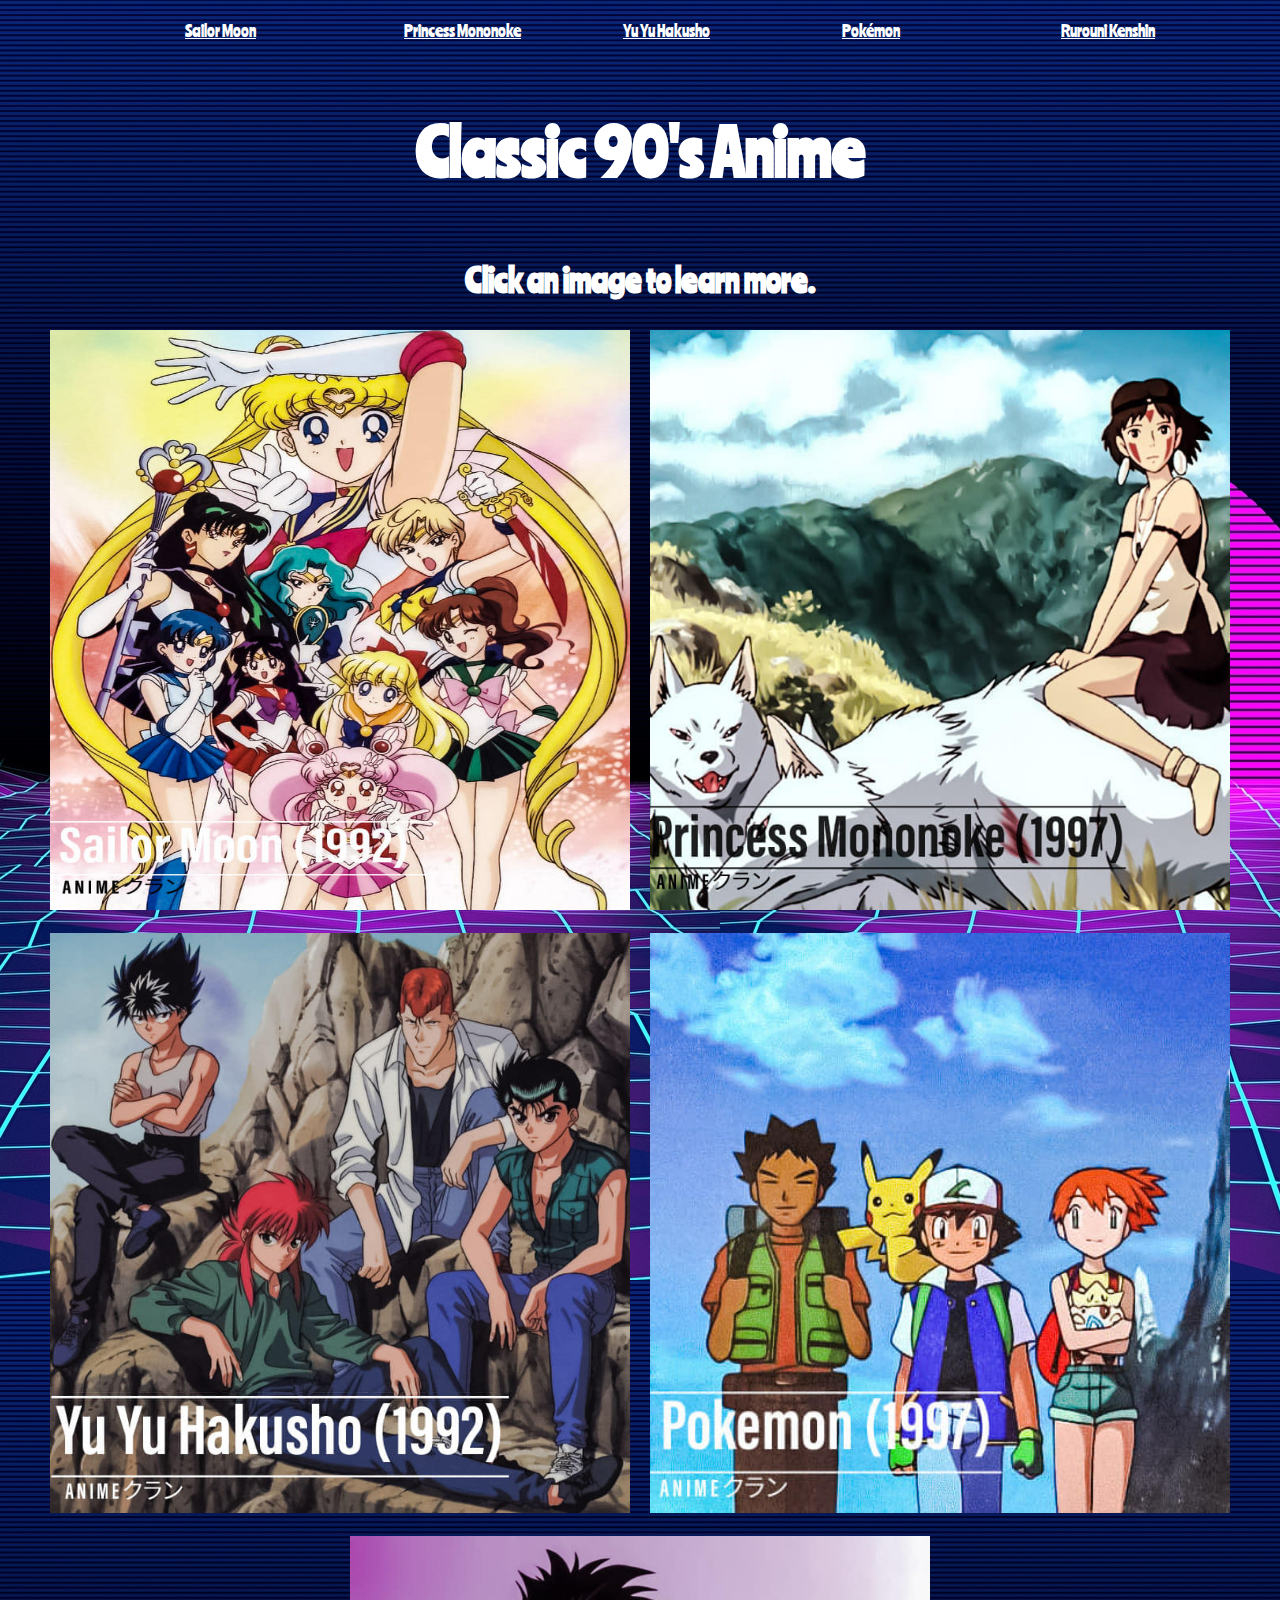
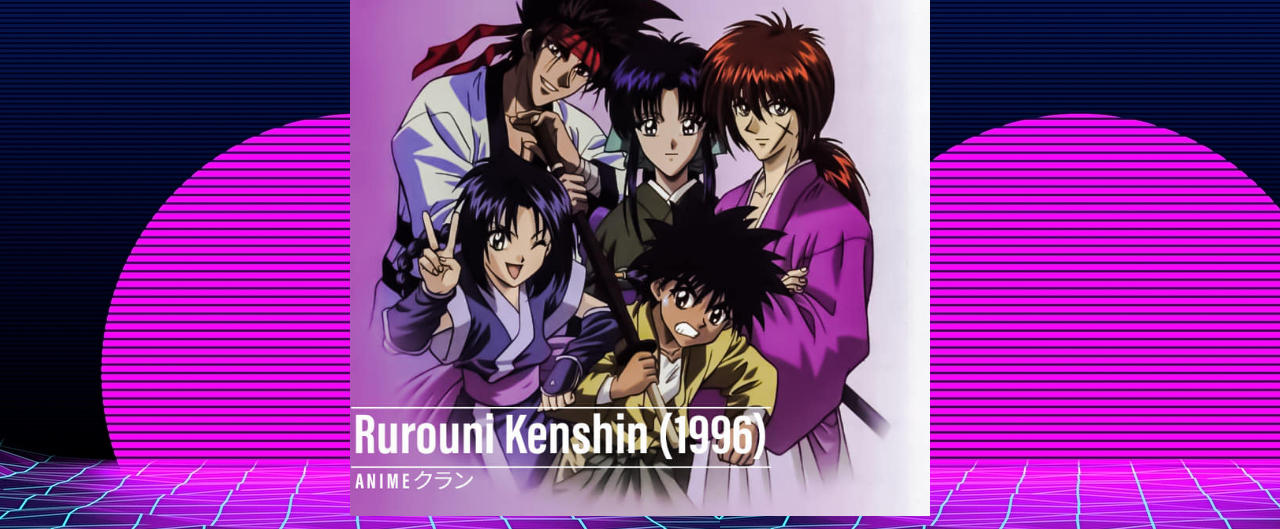
<file: 90sWebsite/index.html>
<!DOCTYPE html>
<html lang="en">
    <head>
        <meta charset='UTF-8'/>
        <title>90's Website</title>
        <link rel='stylesheet' href='Styles/styles.css'/>
        <link href="https://fonts.googleapis.com/css2?family=Ranchers&display=swap" rel="stylesheet">
    </head>
    <body>
        <header>
            <nav>
                <ul>
                    <li><a href="SailorMoon.html">Sailor Moon</a></li>
                    <li><a href="Princess.html">Princess Mononoke</a></li>
                    <li><a href="YuYu.html">Yu Yu Hakusho</a></li>
                    <li><a href="Pokemon.html">Pokémon</a></li>
                    <li><a href="Rurouni.html">Rurouni Kenshin</a></li>
                </ul>
            </nav>
            <h1>Classic 90's Anime</h1>
        </header>
        <main>
            <article>
                <h2>Click an image to learn more.</h2>
                <div class="image-container">
                    <a href="SailorMoon.html"><img src="Images/sailormoon.jpg" alt="Sailor Moon (1992)"></a>
                    <a href="Princess.html"><img src="Images/princess.jpg" alt="Princess Mononoke (1997)"></a>
                    <a href="YuYu.html"><img src="Images/yuyu.jpg" alt="Yu Yu Hakusho (1992)"></a>
                    <a href="Pokemon.html"><img src="Images/pokemon.jpg" alt="Pokemon (1997)"></a>
                    <a href="Rurouni.html"><img src="Images/rurouni.jpg" alt="Rurouni Kenshin (1996)"></a>
                </div>
            </article>
        </main>
    </body>
</html>
</file>
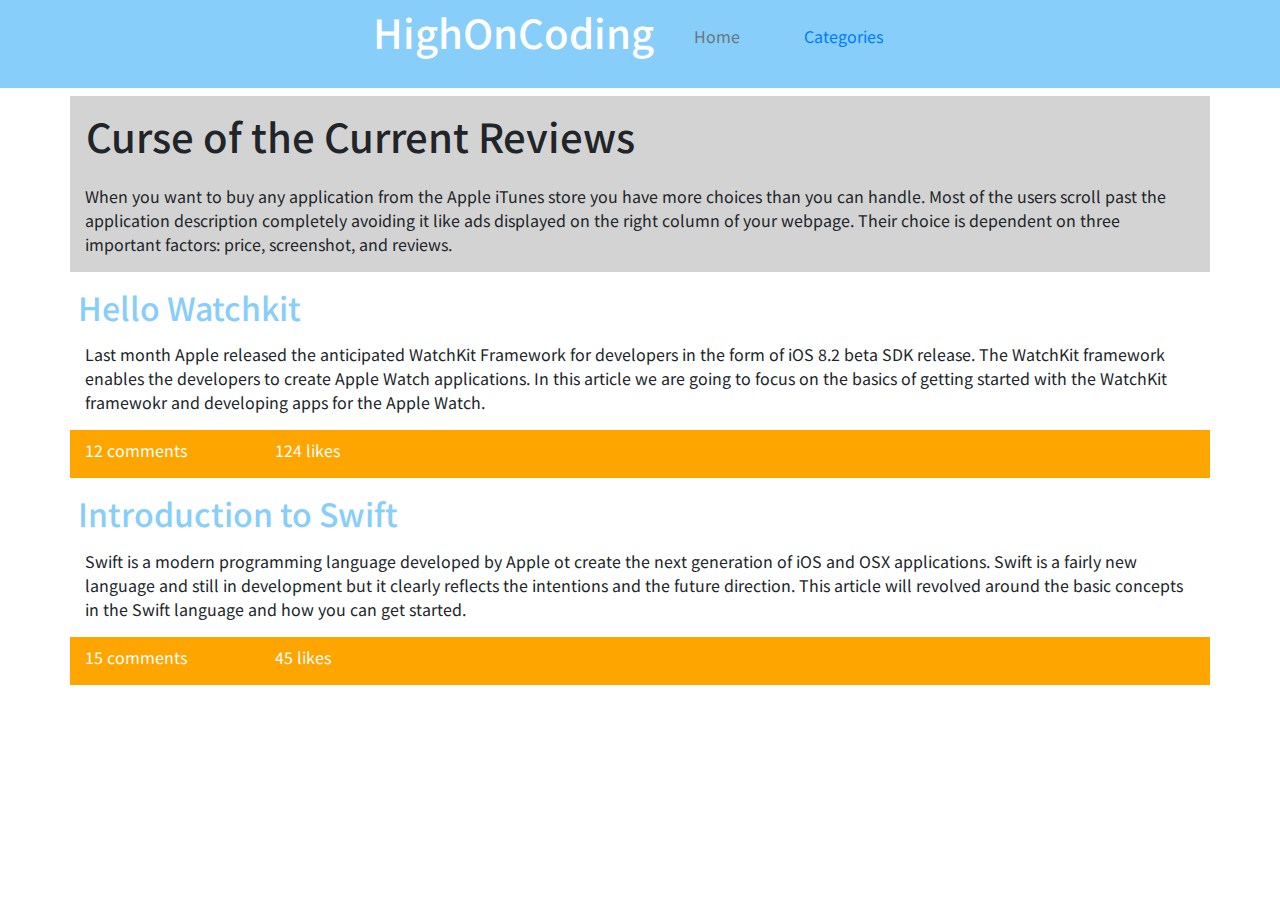
<file: Day4/index.html>
<!DOCTYPE html>
<html lang='en'>
  <head>
    <meta charset='UTF-8'/>
    <link rel="stylesheet" href="https://stackpath.bootstrapcdn.com/bootstrap/4.5.2/css/bootstrap.min.css" integrity="sha384-JcKb8q3iqJ61gNV9KGb8thSsNjpSL0n8PARn9HuZOnIxN0hoP+VmmDGMN5t9UJ0Z" crossorigin="anonymous">
    <link rel="stylesheet" href="styles.css">
    <link href="https://fonts.googleapis.com/css2?family=Noto+Sans+KR&display=swap" rel="stylesheet">
  </head>
  <body>
      <header class="container-fluid">
        <nav class="nav justify-content-center">
            <h1 class="d-lg-flex p-2">HighOnCoding</h1>
            <p class="nav-item p-3"><a class="nav-link disabled" href="index.html">Home</a></p>
            <p class="nav-item p-3"><a class="nav-link" href="categories.html">Categories</a></p>
        </nav>
      </header>
      <main>
        <div class="pinned container mt-2">
          <div class="row">
            <h1 class="col p-3">Curse of the Current Reviews</h1>
          </div>
          <div class="row">
            <p class="col">When you want to buy any application from the Apple iTunes store
                you have more choices than you can handle. Most of the users scroll
                past the application description completely avoiding it like ads displayed
                on the right column of your webpage. Their choice is dependent on three important
                factors: price, screenshot, and reviews.
            </p>
          </div>
        </div>
        </div>
          <div class="feed container mt-2">
            <div class="row">
              <h2 class="col p-2">Hello Watchkit</h2>
            </div>
            <div class="row">
              <p class="col">Last month Apple released the anticipated WatchKit Framework for developers in the
                  form of iOS 8.2 beta SDK release. The WatchKit framework enables the developers to
                  create Apple Watch applications. In this article we are going to focus on the basics of
                  getting started with the WatchKit framewokr and developing apps for the Apple Watch.
              </p>
            </div>
            <div class="feed-footer row">
                <p class="col-2 mt-2">12 comments</p>
                <p class="col-2 mt-2">124 likes</p>
                <div class="col-8"></div>
            </div>
        </div>
          <div class="feed container mt-2">
            <div class="row">
              <h2 class="col p-2">Introduction to Swift</h2>
            </div>
            <div class="row">
              <p class="col">Swift is a modern programming language developed by Apple ot create the next generation of iOS
                  and OSX applications. Swift is a fairly new language and still in development but it clearly 
                  reflects the intentions and the future direction. This article will revolved around the basic concepts
                  in the Swift language and how you can get started.
              </p>
            </div>
            <div class="feed-footer row">
                  <p class="col-2 mt-2">15 comments</p>
                  <p class="col-2 mt-2">45 likes</p>
                  <div class="col-8"></div>
            </div>
        </div>
      </main>
  </body>
</html>
</file>
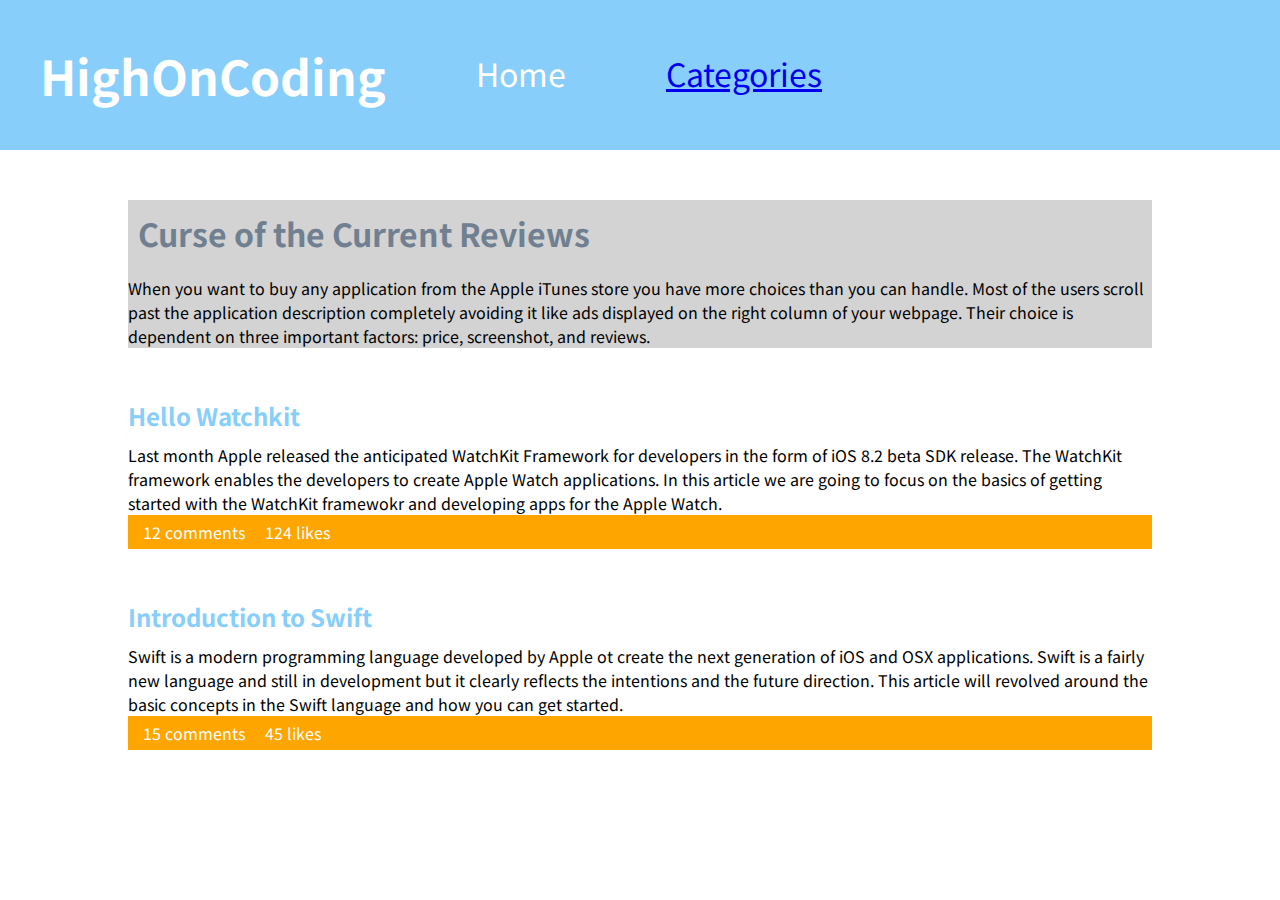
<file: Day2/HighonCoding/index.html>
<!DOCTYPE html>
<html lang='en'>
  <head>
    <meta charset='UTF-8'/>
    <link rel='stylesheet' href='styles.css'>
    <link href="https://fonts.googleapis.com/css2?family=Noto+Sans+KR&display=swap" rel="stylesheet">
  </head>
  <body>
      <header>
        <nav>
            <h1>HighOnCoding</h1>
            <p>Home</p>
            <p><a href="categories.html">Categories</a></p>
        </nav>
      </header>
      <main>
          <article class="pinned">
              <h2>Curse of the Current Reviews</h2>
              <p>When you want to buy any application from the Apple iTunes store
                  you have more choices than you can handle. Most of the users scroll
                  past the application description completely avoiding it like ads displayed
                  on the right column of your webpage. Their choice is dependent on three important
                  factors: price, screenshot, and reviews.
              </p>
          </article>
          <article class="feed">
              <h2>Hello Watchkit</h2>
              <p>Last month Apple released the anticipated WatchKit Framework for developers in the
                  form of iOS 8.2 beta SDK release. The WatchKit framework enables the developers to
                  create Apple Watch applications. In this article we are going to focus on the basics of
                  getting started with the WatchKit framewokr and developing apps for the Apple Watch.
              </p>
              <div>
                  <p>12 comments</p>
                  <p>124 likes</p>
              </div>
          </article>
          <article class="feed">
              <h2>Introduction to Swift</h2>
              <p>Swift is a modern programming language developed by Apple ot create the next generation of iOS
                  and OSX applications. Swift is a fairly new language and still in development but it clearly 
                  reflects the intentions and the future direction. This article will revolved around the basic concepts
                  in the Swift language and how you can get started.
              </p>
              <div>
                  <p>15 comments</p>
                  <p>45 likes</p>
              </div>
          </article>
      </main>
  </body>
</html>
</file>
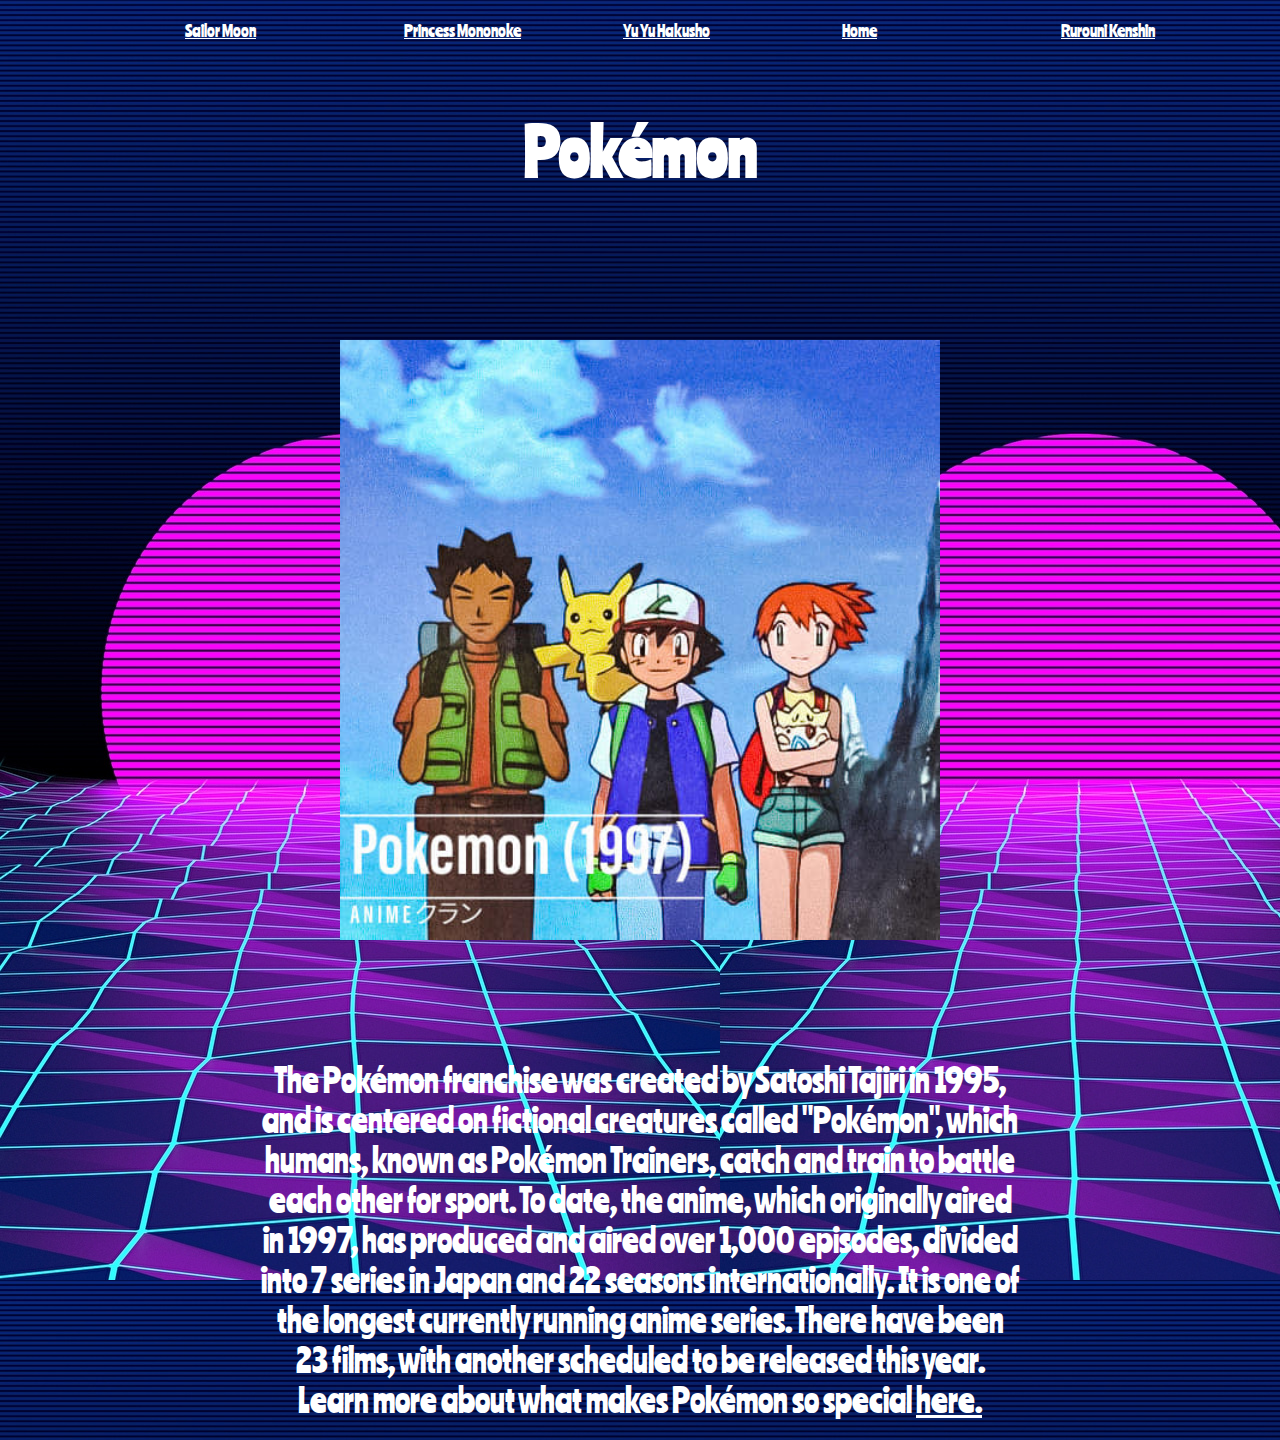
<file: 90sWebsite/Pokemon.html>
<!DOCTYPE html>
<html lang="en">
    <head>
        <meta charset='UTF-8'/>
        <title>Pokémon</title>
        <link rel='stylesheet' href='Styles/styles.css'/>
        <link href="https://fonts.googleapis.com/css2?family=Ranchers&display=swap" rel="stylesheet">
    </head>
    <body>
        <header>
            <nav>
                <ul>
                    <li><a href="SailorMoon.html">Sailor Moon</a></li>
                    <li><a href="Princess.html">Princess Mononoke</a></li>
                    <li><a href="YuYu.html">Yu Yu Hakusho</a></li>
                    <li><a href="index.html">Home</a></li>
                    <li><a href="Rurouni.html">Rurouni Kenshin</a></li>
                </ul>
            </nav>
            <h1>Pokémon</h1>
        </header>
        <main>
            <div class="big-image-container">
                <img class="big-image" src="Images/pokemon.jpg" alt="Pokemon (1997)">
            </div>
            <p>The Pokémon franchise was created by Satoshi Tajiri in 1995, and 
                is centered on fictional creatures called "Pokémon", which humans, known as 
                Pokémon Trainers, catch and train to battle each other for sport. To date, the anime, 
                which originally aired in 1997, has produced and aired over 1,000 episodes, divided into 7 series in Japan 
                and 22 seasons internationally. It is one of the longest currently running anime series. There have been 23
                films, with another scheduled to be released this year. Learn more about what makes Pokémon so special
                <a href="https://www.independent.co.uk/life-style/gadgets-and-tech/gaming/pokemon-why-still-popular-championships-a8924756.html">
                here.</a></p>
        </main>
    </body>
</html>
</file>
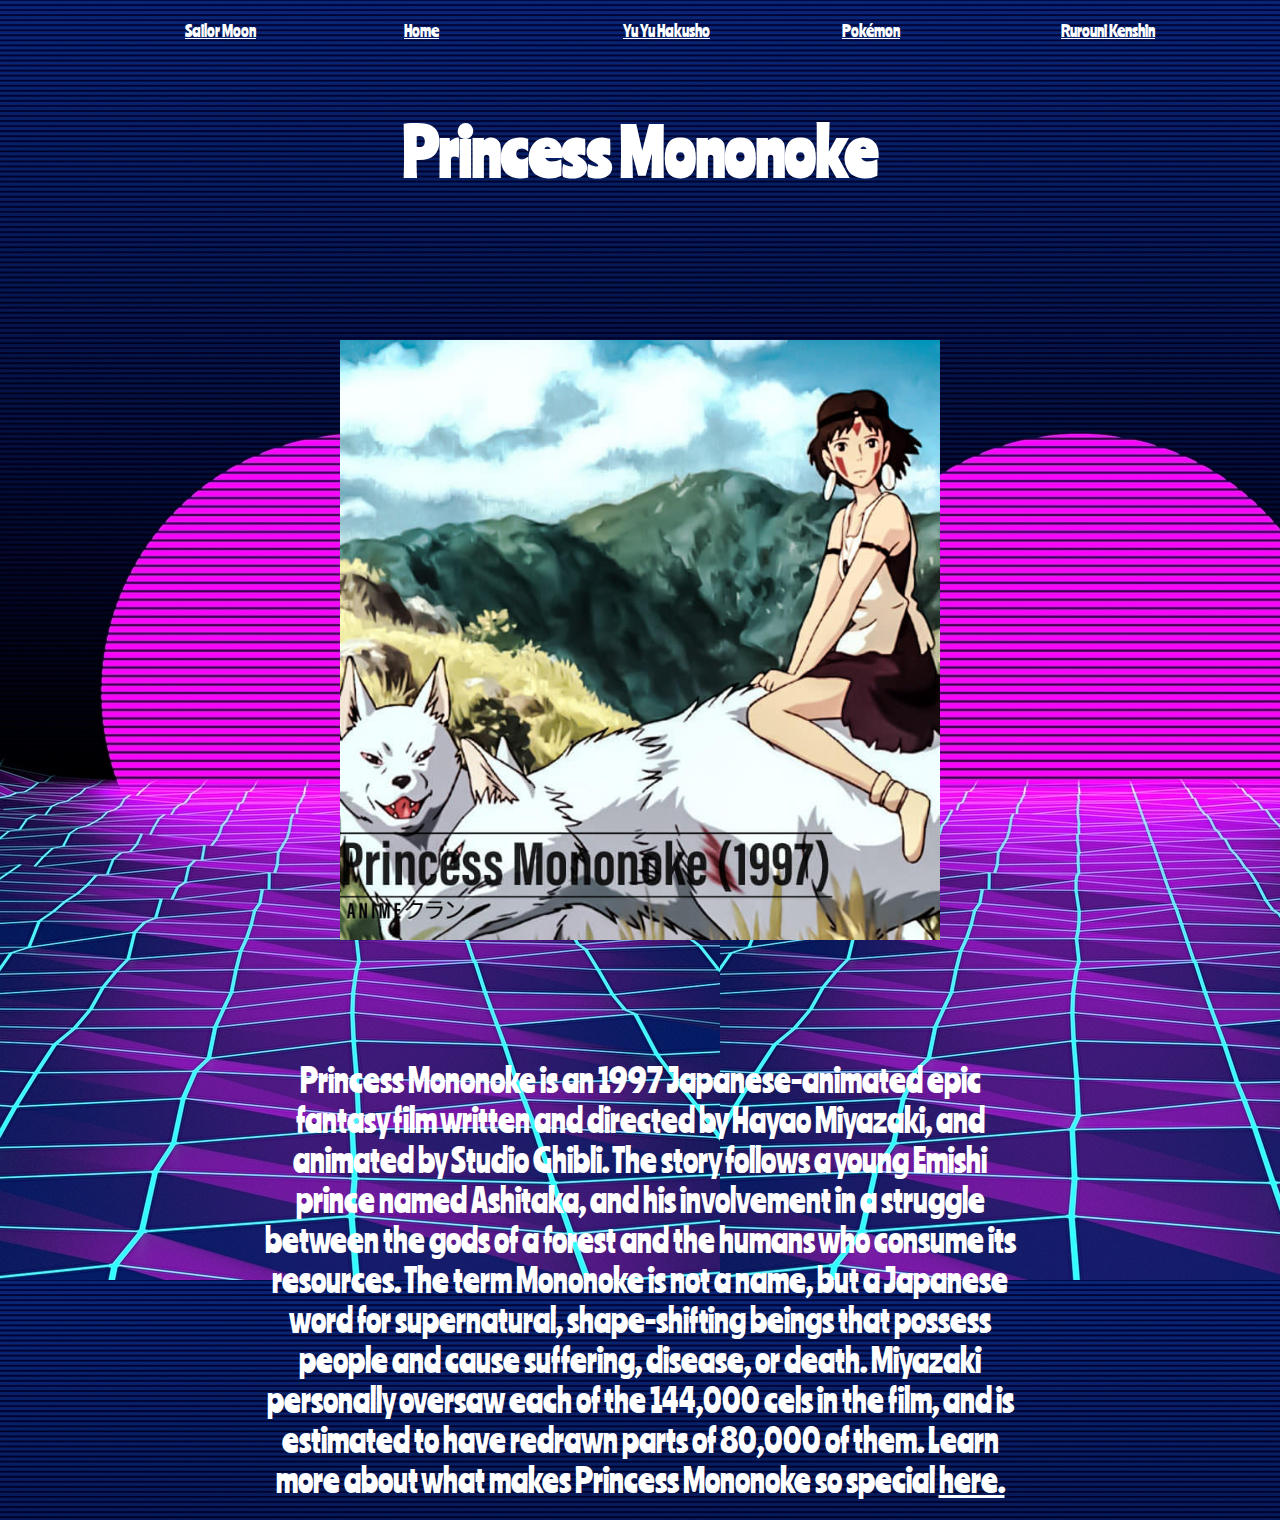
<file: 90sWebsite/Princess.html>
<!DOCTYPE html>
<html lang="en">
    <head>
        <meta charset='UTF-8'/>
        <title>Princess Mononoke</title>
        <link rel='stylesheet' href='Styles/styles.css'/>
        <link href="https://fonts.googleapis.com/css2?family=Ranchers&display=swap" rel="stylesheet">
    </head>
    <body>
        <header>
            <nav>
                <ul>
                    <li><a href="SailorMoon.html">Sailor Moon</a></li>
                    <li><a href="index.html">Home</a></li>
                    <li><a href="YuYu.html">Yu Yu Hakusho</a></li>
                    <li><a href="Pokemon.html">Pokémon</a></li>
                    <li><a href="Rurouni.html">Rurouni Kenshin</a></li>
                </ul>
            </nav>
            <h1>Princess Mononoke</h1>
        </header>
        <main>
            <div class="big-image-container">
                <img class="big-image" src="Images/princess.jpg" alt="Princess Mononoke (1997)">
            </div>
            <p>Princess Mononoke is an 1997 Japanese-animated epic fantasy film written and directed by Hayao Miyazaki, 
                and animated by Studio Ghibli. The story follows a young Emishi prince named Ashitaka, and his involvement 
                in a struggle between the gods of a forest and the humans who consume its resources. The term Mononoke is not 
                a name, but a Japanese word for supernatural, shape-shifting beings that possess people and cause suffering, 
                disease, or death. Miyazaki personally oversaw each of the 144,000 cels in the film, and is estimated to have 
                redrawn parts of 80,000 of them. Learn more about what makes Princess Mononoke so special 
                <a href="https://www.dazeddigital.com/life-culture/article/36735/1/why-princess-mononoke-is-even-more-relevant-20-years-later">here.</a></p>
        </main>
    </body>
</html>
</file>
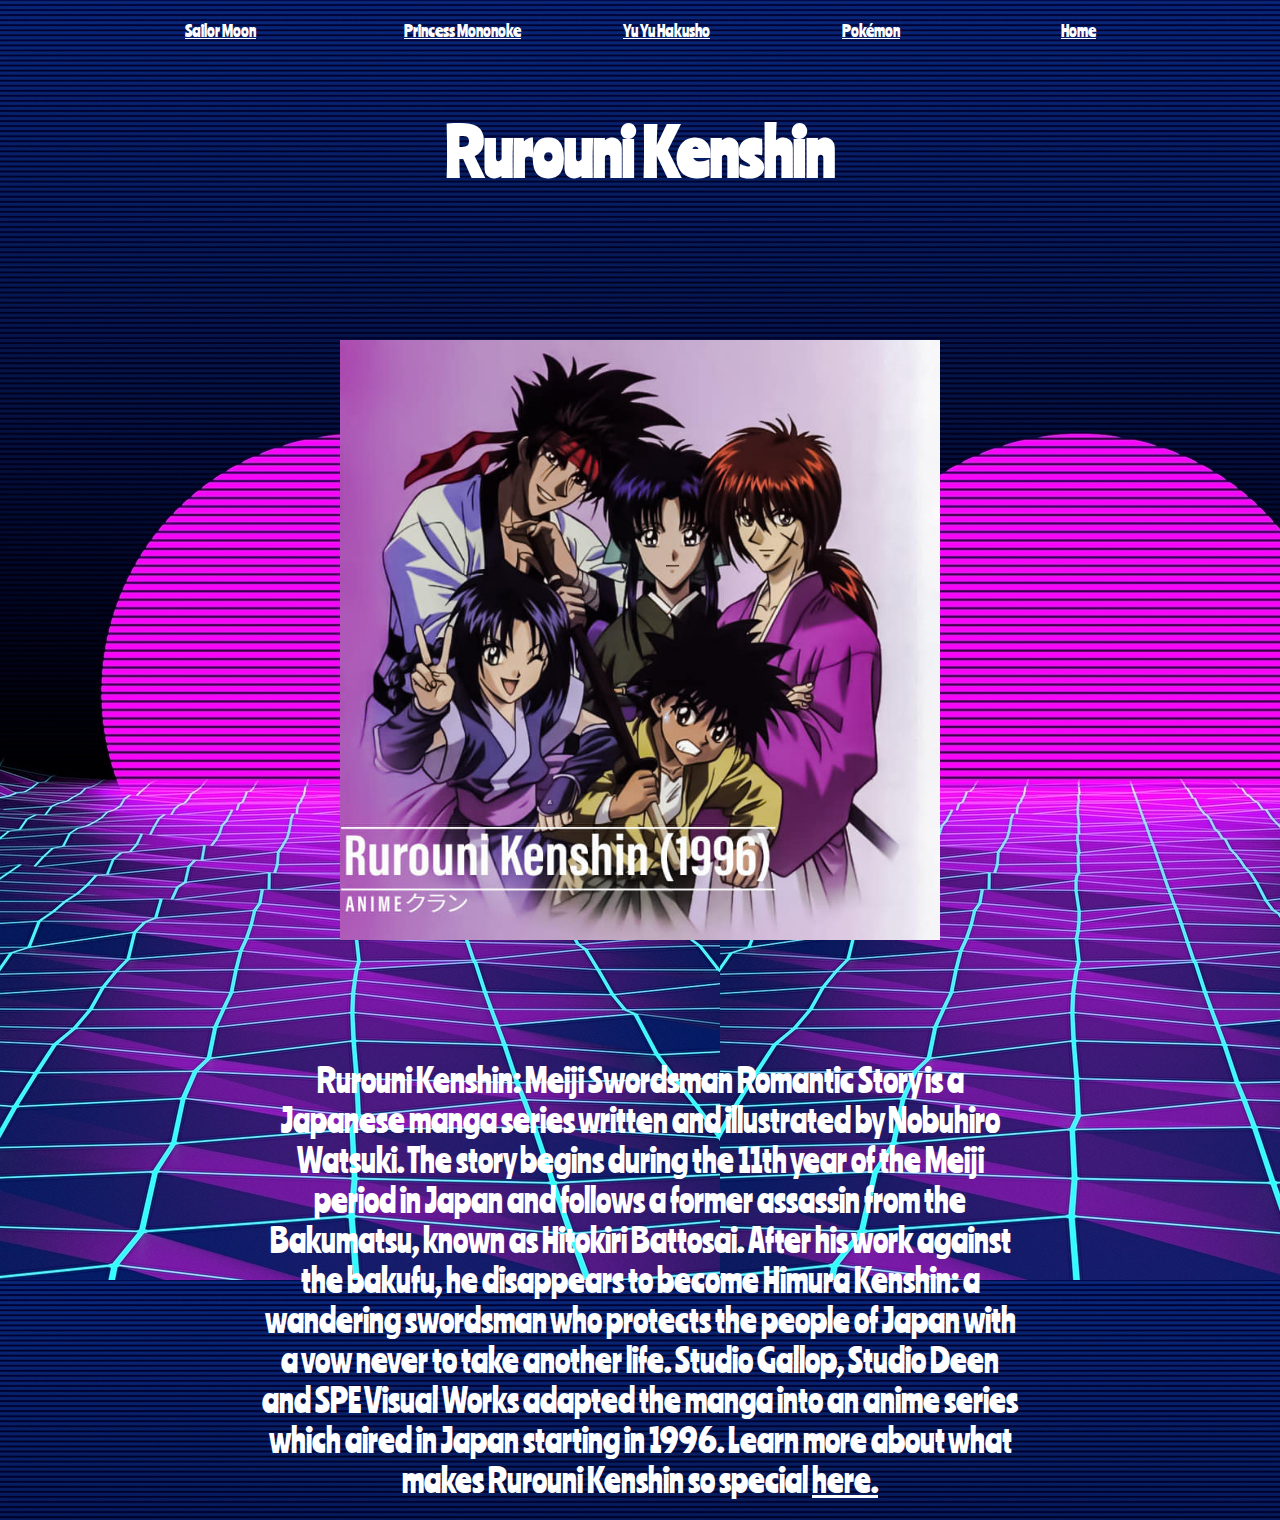
<file: 90sWebsite/Rurouni.html>
<!DOCTYPE html>
<html lang="en">
    <head>
        <meta charset='UTF-8'/>
        <title>Rurouni Kenshin</title>
        <link rel='stylesheet' href='Styles/styles.css'/>
        <link href="https://fonts.googleapis.com/css2?family=Ranchers&display=swap" rel="stylesheet">
    </head>
    <body>
        <header>
            <nav>
                <ul>
                    <li><a href="SailorMoon.html">Sailor Moon</a></li>
                    <li><a href="Princess.html">Princess Mononoke</a></li>
                    <li><a href="YuYu.html">Yu Yu Hakusho</a></li>
                    <li><a href="Pokemon.html">Pokémon</a></li>
                    <li><a href="index.html">Home</a></li>
                </ul>
            </nav>
            <h1>Rurouni Kenshin</h1>
        </header>
        <main>
            <div class="big-image-container">
                <img class="big-image" src="Images/rurouni.jpg" alt="Rurouni Kenshin (1996)">
            </div>
            <p>Rurouni Kenshin: Meiji Swordsman Romantic Story is a Japanese manga series written and illustrated by Nobuhiro Watsuki. 
                The story begins during the 11th year of the Meiji period in Japan and follows a former assassin from the Bakumatsu, 
                known as Hitokiri Battosai. After his work against the bakufu, he disappears to become Himura Kenshin: a wandering swordsman 
                who protects the people of Japan with a vow never to take another life.  Studio Gallop, Studio Deen and SPE Visual Works adapted 
                the manga into an anime series which aired in Japan starting in 1996. Learn more about what makes Rurouni Kenshin
                so special <a href="https://tay.kinja.com/an-apreciation-of-rurouni-kenshin-1703842935">here.</a></p>
        </main>
    </body>
</html>
</file>
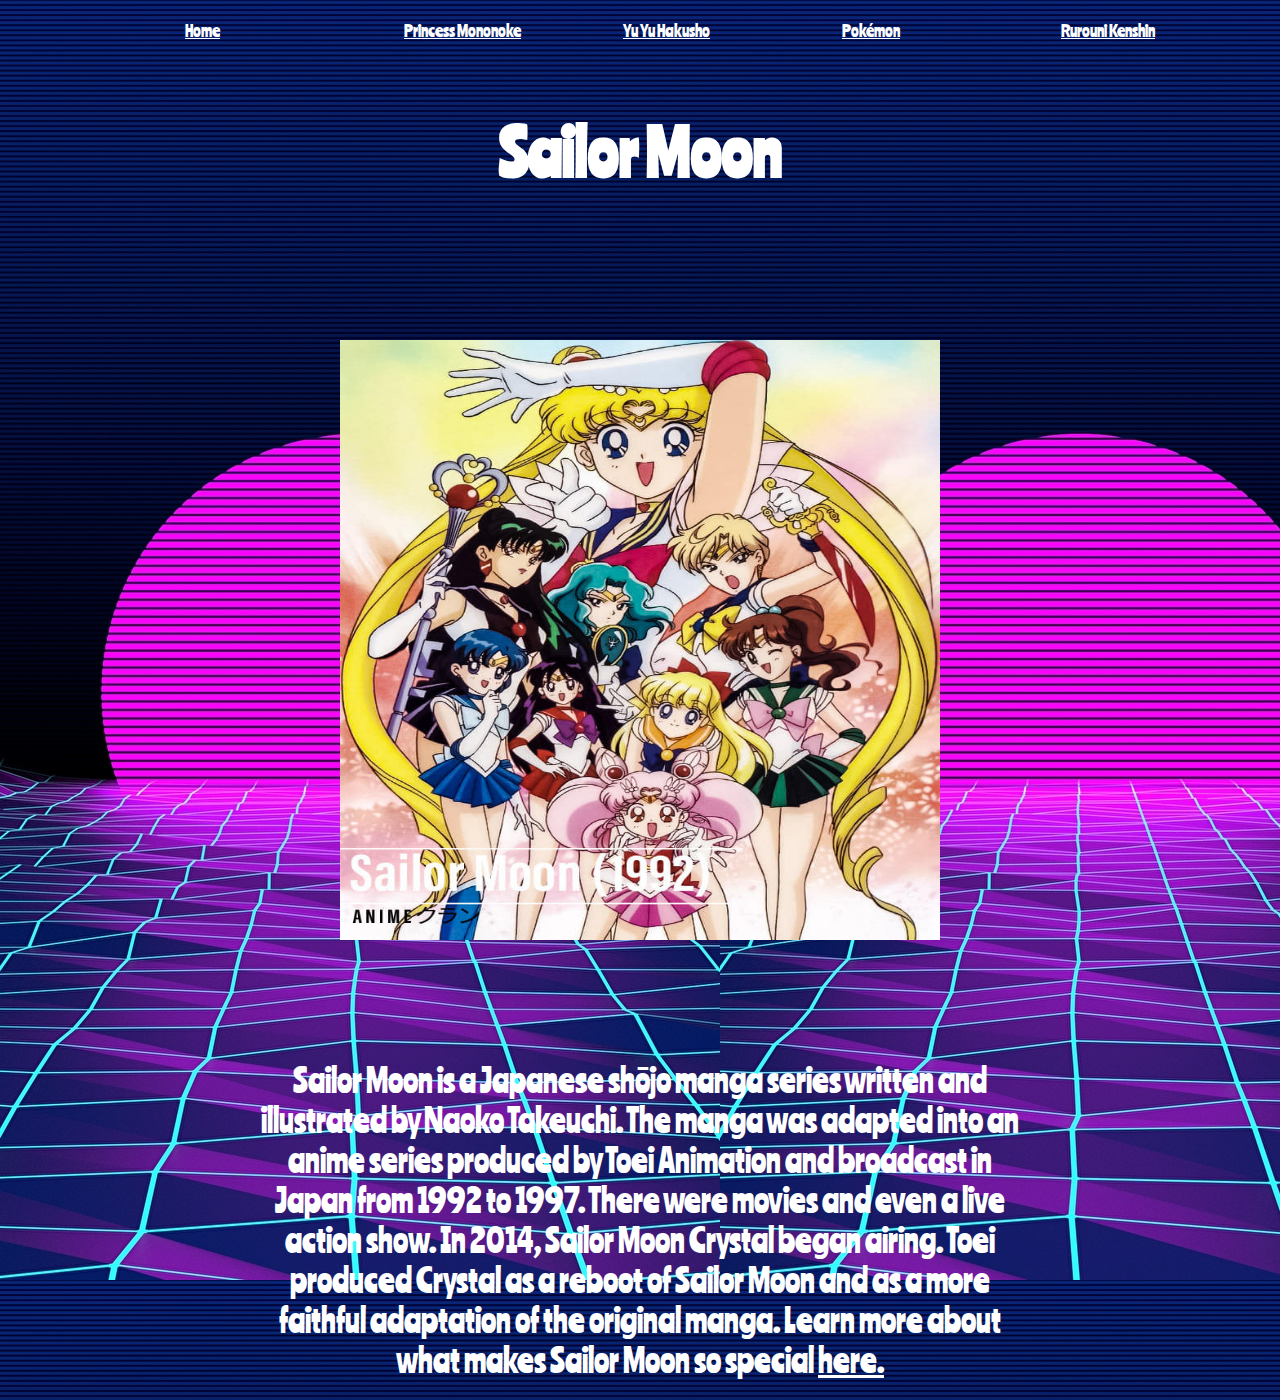
<file: 90sWebsite/SailorMoon.html>
<!DOCTYPE html>
<html lang="en">
    <head>
        <meta charset='UTF-8'/>
        <title>Sailor Moon</title>
        <link rel='stylesheet' href='Styles/styles.css'/>
        <link href="https://fonts.googleapis.com/css2?family=Ranchers&display=swap" rel="stylesheet">
    </head>
    <body>
        <header>
            <nav>
                <ul>
                    <li><a href="index.html">Home</a></li>
                    <li><a href="Princess.html">Princess Mononoke</a></li>
                    <li><a href="YuYu.html">Yu Yu Hakusho</a></li>
                    <li><a href="Pokemon.html">Pokémon</a></li>
                    <li><a href="Rurouni.html">Rurouni Kenshin</a></li>
                </ul>
            </nav>
            <h1>Sailor Moon</h1>
        </header>
        <main>
            <div class="big-image-container">
                <img class="big-image" src="Images/sailormoon.jpg" alt="Sailor Moon (1992)">
            </div>
            <p>Sailor Moon is a Japanese shōjo manga series written and illustrated by Naoko Takeuchi. The 
                manga was adapted into an anime series produced by Toei Animation and broadcast in Japan from 1992 to 1997.
                There were movies and even a live action show. In 2014, Sailor Moon Crystal began airing. Toei 
                produced Crystal as a reboot of Sailor Moon and as a more faithful adaptation of the original manga. Learn
                more about what makes Sailor Moon so special <a href="https://yattatachi.com/tbt-sailor-moon">here.</a></p>
        </main>
    </body>
</html>
</file>
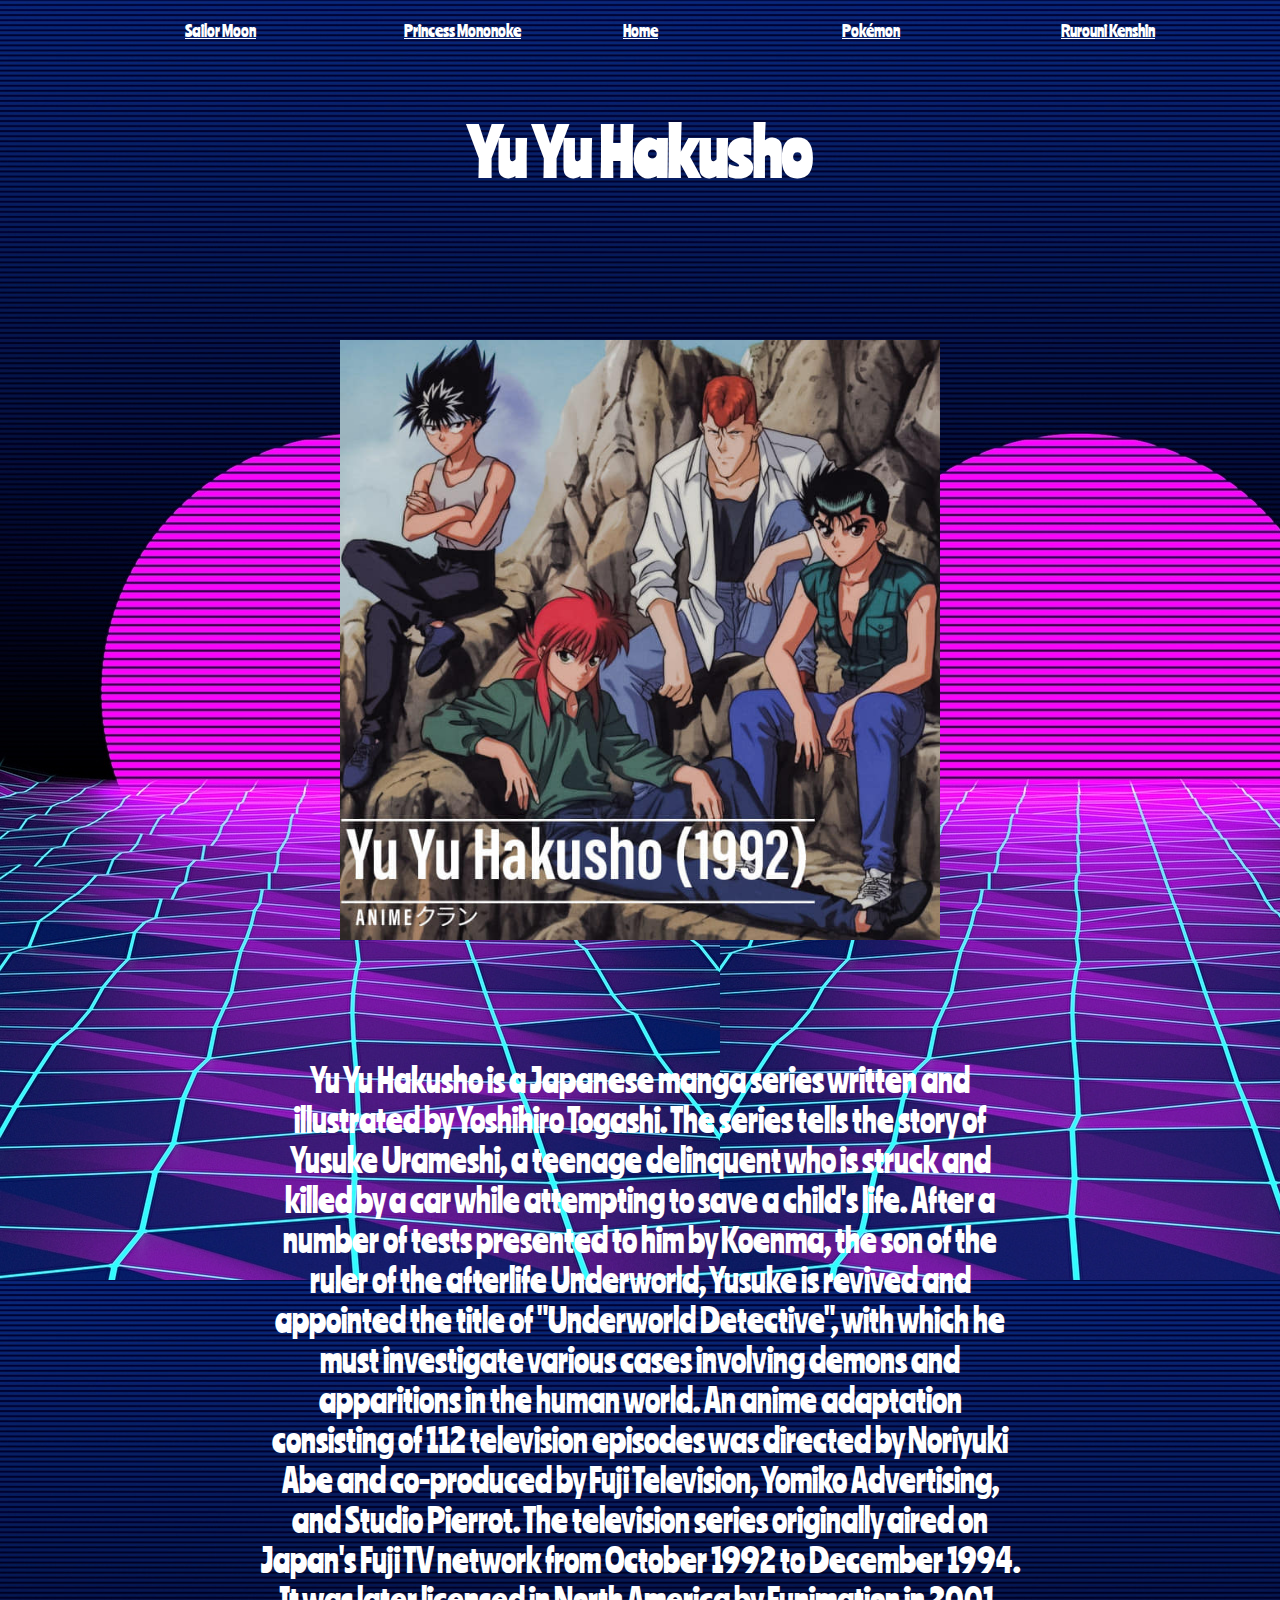
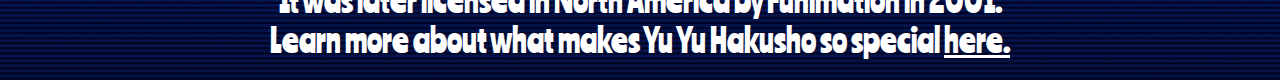
<file: 90sWebsite/YuYu.html>
<!DOCTYPE html>
<html lang="en">
    <head>
        <meta charset='UTF-8'/>
        <title>Yu Yu Hakusho</title>
        <link rel='stylesheet' href='Styles/styles.css'/>
        <link href="https://fonts.googleapis.com/css2?family=Ranchers&display=swap" rel="stylesheet">
    </head>
    <body>
        <header>
            <nav>
                <ul>
                    <li><a href="SailorMoon.html">Sailor Moon</a></li>
                    <li><a href="Princess.html">Princess Mononoke</a></li>
                    <li><a href="index.html">Home</a></li>
                    <li><a href="Pokemon.html">Pokémon</a></li>
                    <li><a href="Rurouni.html">Rurouni Kenshin</a></li>
                </ul>
            </nav>
            <h1>Yu Yu Hakusho</h1>
        </header>
        <main>
            <div class="big-image-container">
                <img class="big-image" src="Images/yuyu.jpg" alt="Yu Yu Hakusho (1992)">
            </div>
            <p>Yu Yu Hakusho is a Japanese manga series written and illustrated by Yoshihiro Togashi. The series 
                tells the story of Yusuke Urameshi, a teenage delinquent who is struck and killed by a car while attempting 
                to save a child's life. After a number of tests presented to him by Koenma, the son of the ruler of the afterlife 
                Underworld, Yusuke is revived and appointed the title of "Underworld Detective", with which he must investigate various 
                cases involving demons and apparitions in the human world. An anime adaptation consisting of 112 television episodes was 
                directed by Noriyuki Abe and co-produced by Fuji Television, Yomiko Advertising, and Studio Pierrot. The television series 
                originally aired on Japan's Fuji TV network from October 1992 to December 1994. It was later licensed in North America by 
                Funimation in 2001. Learn more about what makes Yu Yu Hakusho so special <a href="https://comicbook.com/anime/news/yu-yu-hakusho-best-action-anime-all-time/#1">
                here.</a></p>
        </main>
    </body>
</html>
</file>
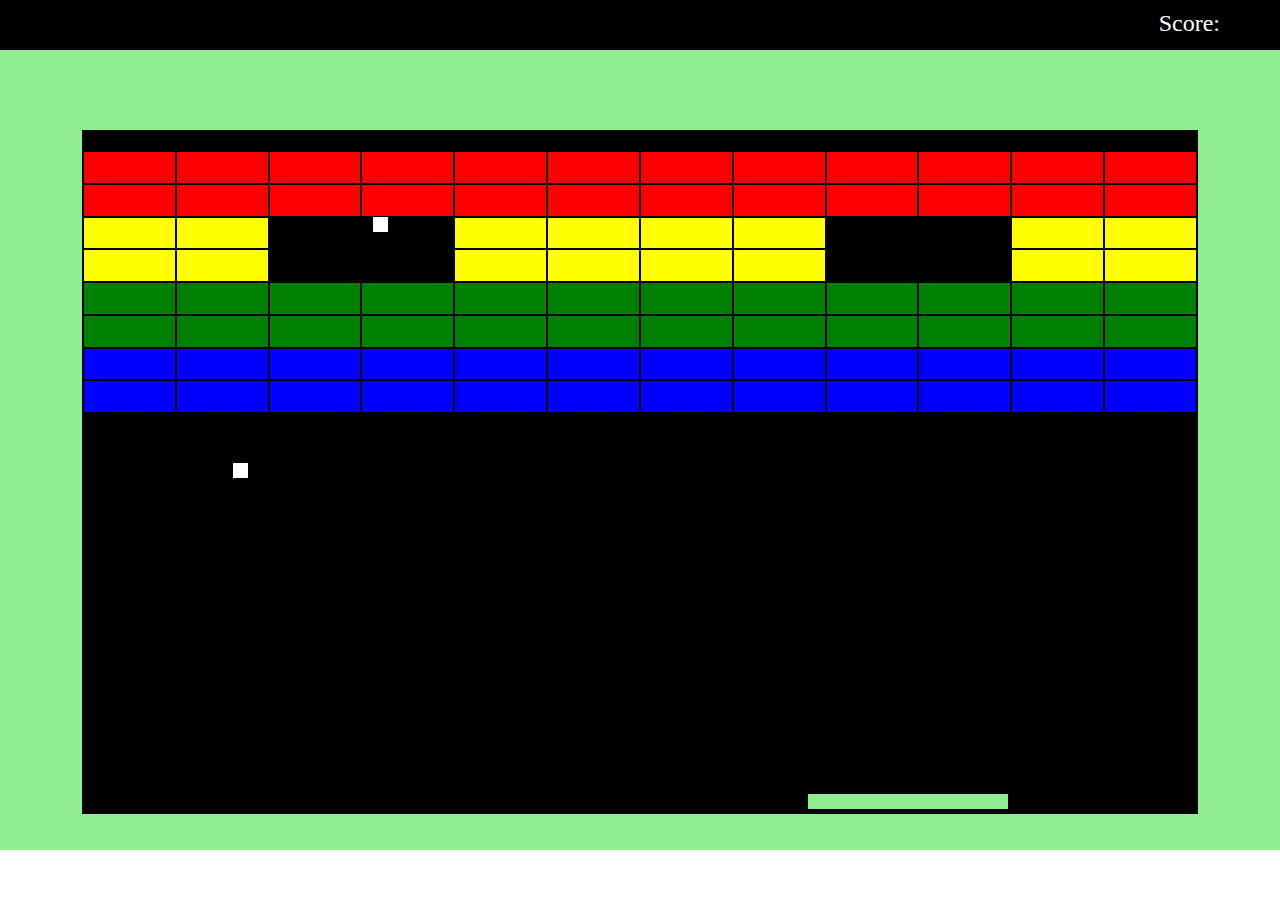
<file: Day2/bricks.html>
<!DOCTYPE html>
<html>
    <head>
        <link rel='stylesheet' href="bricks.css">
    </head>
    <body>
        <header class="score">
            <p>Score:</p>
        </header>
        <main class="background">
            <div class="paddle"></div>
            <div class="top-left-square"></div>
            <div class="top-right-square"></div>
            <div class="mid-screen-square"></div>
            <table class="brick-container">
                <tr class="row1">
                    <td></td>
                    <td></td>
                    <td></td>
                    <td></td>
                    <td></td>
                    <td></td>
                    <td></td>
                    <td></td>
                    <td></td>
                    <td></td>
                    <td></td>
                    <td></td>
                </tr>
                <tr class="row2">
                    <td></td>
                    <td></td>
                    <td></td>
                    <td></td>
                    <td></td>
                    <td></td>
                    <td></td>
                    <td></td>
                    <td></td>
                    <td></td>
                    <td></td>
                    <td></td>
                </tr>
                <tr class="row3">
                    <td></td>
                    <td></td>
                    <td class="black1" colspan='2' rowspan='2'></td>
                    <td></td>
                    <td></td>
                    <td></td>
                    <td></td>
                    <td class="black2" colspan='2' rowspan='2'></td>
                    <td></td>
                    <td></td>
                </tr>
                <tr class="row4">
                    <td></td>
                    <td></td>
                    <td></td>
                    <td></td>
                    <td></td>
                    <td></td>
                    <td></td>
                    <td></td>
                </tr>
                <tr class="row5">
                    <td></td>
                    <td></td>
                    <td></td>
                    <td></td>
                    <td></td>
                    <td></td>
                    <td></td>
                    <td></td>
                    <td></td>
                    <td></td>
                    <td></td>
                    <td></td>
                </tr>
                <tr class="row6">
                    <td></td>
                    <td></td>
                    <td></td>
                    <td></td>
                    <td></td>
                    <td></td>
                    <td></td>
                    <td></td>
                    <td></td>
                    <td></td>
                    <td></td>
                    <td></td>
                </tr>
                <tr class="row7">
                    <td></td>
                    <td></td>
                    <td></td>
                    <td></td>
                    <td></td>
                    <td></td>
                    <td></td>
                    <td></td>
                    <td></td>
                    <td></td>
                    <td></td>
                    <td></td>
                </tr>
                <tr class="row8">
                    <td></td>
                    <td></td>
                    <td></td>
                    <td></td>
                    <td></td>
                    <td></td>
                    <td></td>
                    <td></td>
                    <td></td>
                    <td></td>
                    <td></td>
                    <td></td>
                </tr>
            </table>
        </main>
    </body>
</html>
</file>
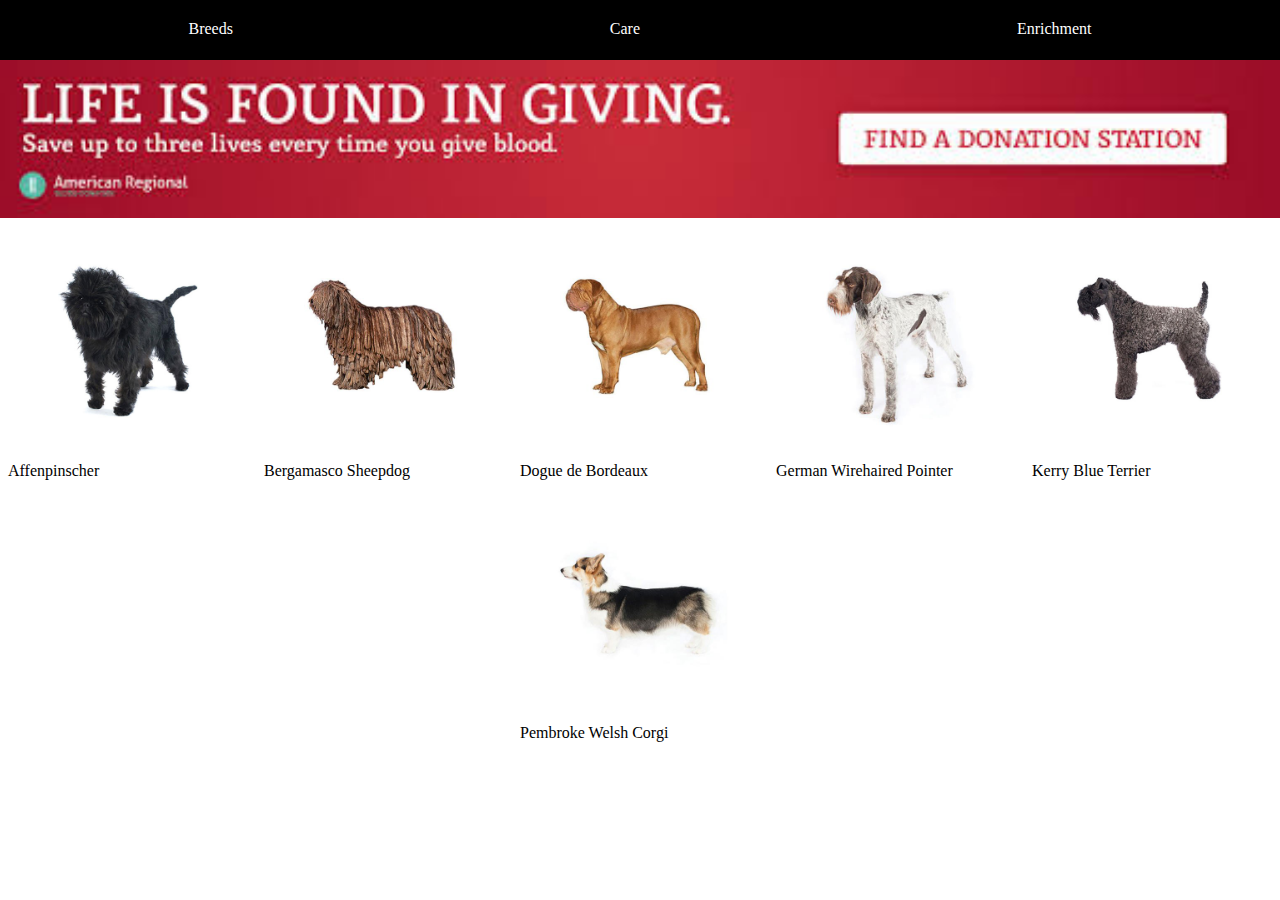
<file: Day3/engadget.html>
<!DOCTYPE html>
<html lang='en'>
  <head>
    <meta charset='UTF-8'/>
    <meta name='viewport' content='width=device-width' initial-scale='1.0' maximum-scale='1.0'/>
    <link rel='stylesheet' href='engadget.css'/>
  </head>
  <body>
      <header>
        <nav class='menu'>
            <p>Breeds</p>
            <p>Care</p>
            <p>Enrichment</p>
        </nav>
      </header>
      <aside>
          <img src="Images/banner.jpeg" alt="Save up to three lives every time you give blood.">
      </aside>
      <main class="preview-container">
          <div class="preview"><img src='Images/Affenpinscher.jpg' alt="A picture of an Affenpinscher"><p>Affenpinscher</p></div>
          <div class="preview"><img src='Images/Bergamasco_Sheepdog.jpg' alt="A picture of a BergamascoSheepdog"><p>Bergamasco Sheepdog</p></div>
          <div class="preview"><img src='Images/Dogue-de-Bordeaux.jpg' alt="A picture of a Dogue de Bordeaux"><p>Dogue de Bordeaux</p></div>
          <div class="preview"><img src='Images/German-Wirehaired-Pointer.jpg' alt="A picture of a German Wirehaired Pointer"><p>German Wirehaired Pointer</p></div>
          <div class="preview"><img src='Images/Kerry-Blue-Terrier.jpg' alt="A picture of a Kerry Blue Terrier"><p>Kerry Blue Terrier</p></div>
          <div class="preview"><img src='Images/Pembroke-Welsh-Corgi.jpg' alt="A picture of a Pembroke Welsh Corgi"><p>Pembroke Welsh Corgi</p></div>
      </main>
  </body>
</html>
</file>
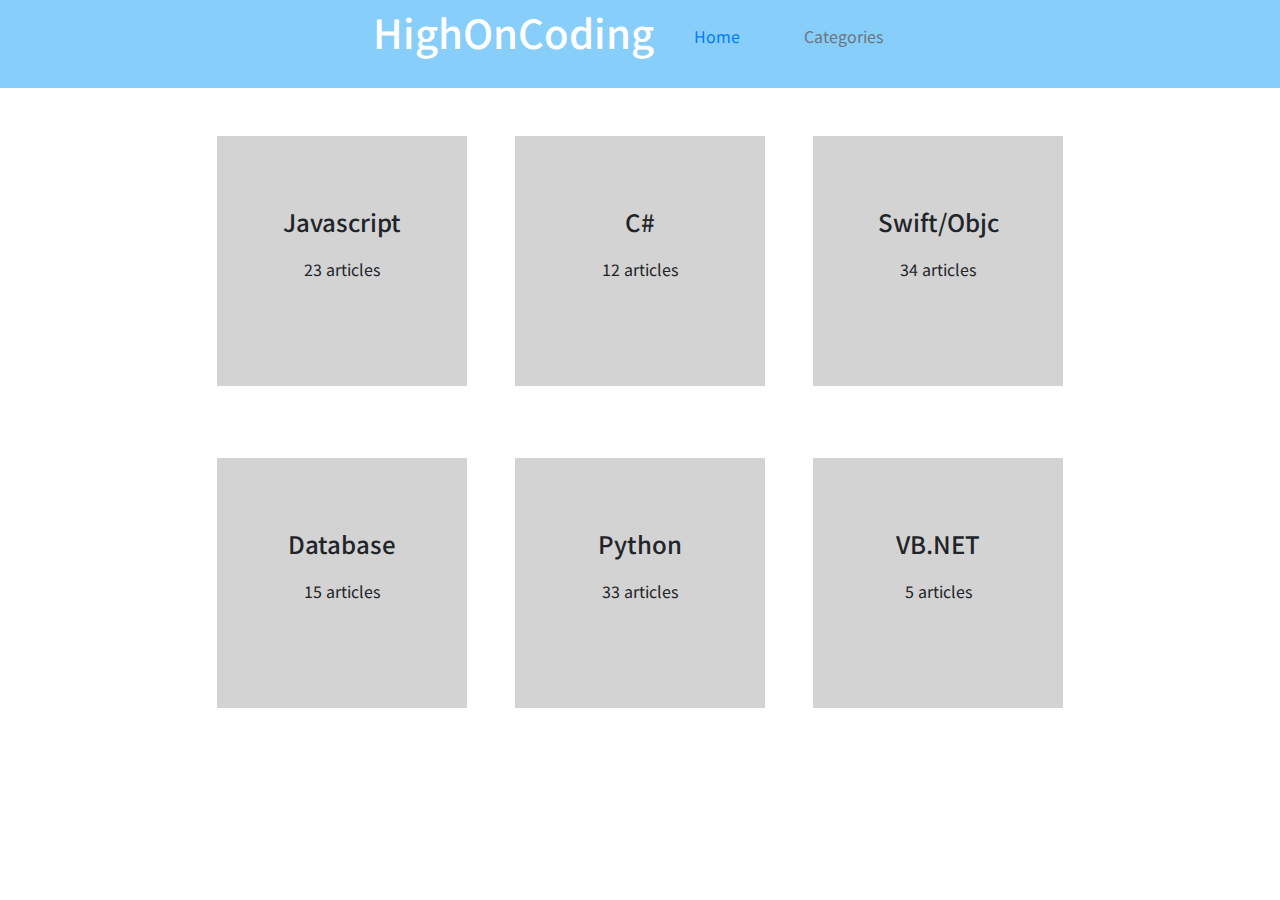
<file: Day4/categories.html>
<!DOCTYPE html>
<html lang='en'>
  <head>
    <meta charset='UTF-8'/>
    <link rel="stylesheet" href="https://stackpath.bootstrapcdn.com/bootstrap/4.5.2/css/bootstrap.min.css" integrity="sha384-JcKb8q3iqJ61gNV9KGb8thSsNjpSL0n8PARn9HuZOnIxN0hoP+VmmDGMN5t9UJ0Z" crossorigin="anonymous">
    <link rel='stylesheet' href='styles.css'>
    <link href="https://fonts.googleapis.com/css2?family=Noto+Sans+KR&display=swap" rel="stylesheet">
  </head>
  <body>
      <header class="container-fluid">
        <nav class="nav justify-content-center">
            <h1 class="d-lg-flex p-2">HighOnCoding</h1>
            <p class="nav-item p-3"><a class="nav-link" href="index.html">Home</a></p>
            <p class="nav-item p-3"><a class="nav-link disabled" href="categories.html">Categories</a></p>
        </nav>
      </header>
      <main>
        <nav class="d-flex flex-row flex-wrap justify-content-center align-content-center m-4">
            <div class="nav-box container m-4 text-center" style="width: 250px; height: 250px">
                <h4 class="mt-5 m-2 pt-4 p-2">Javascript</h4>
                <p class="pt-1">23 articles</p>
            </div>
            <div class="nav-box container m-4 text-center" style="width: 250px; height: 250px">
                <h4 class="mt-5 m-2 pt-4 p-2">C#</h4>
                <p class="pt-1">12 articles</p>
            </div>
            <div class="nav-box container m-4 text-center" style="width: 250px; height: 250px">
                <h4 class="mt-5 m-2 pt-4 p-2">Swift/Objc</h4>
                <p class="pt-1">34 articles</p>
            </div>
        </nav>
        <nav class="d-flex flex-row flex-wrap justify-content-center align-content-center m-4">
            <div class="nav-box container m-4 text-center" style="width: 250px; height: 250px">
                <h4 class="mt-5 m-2 pt-4 p-2">Database</h4>
                <p class="pt-1">15 articles</p>
            </div>
            <div class="nav-box container m-4 text-center" style="width: 250px; height: 250px">
                <h4 class="mt-5 m-2 pt-4 p-2">Python</h4>
                <p class="pt-1">33 articles</p>
            </div>
            <div class="nav-box container m-4 text-center" style="width: 250px; height: 250px">
                <h4 class="mt-5 m-2 pt-4 p-2">VB.NET</h4>
                <p class="pt-1">5 articles</p>
            </div>
        </nav>
      </main>
  </body>
</html>
</file>
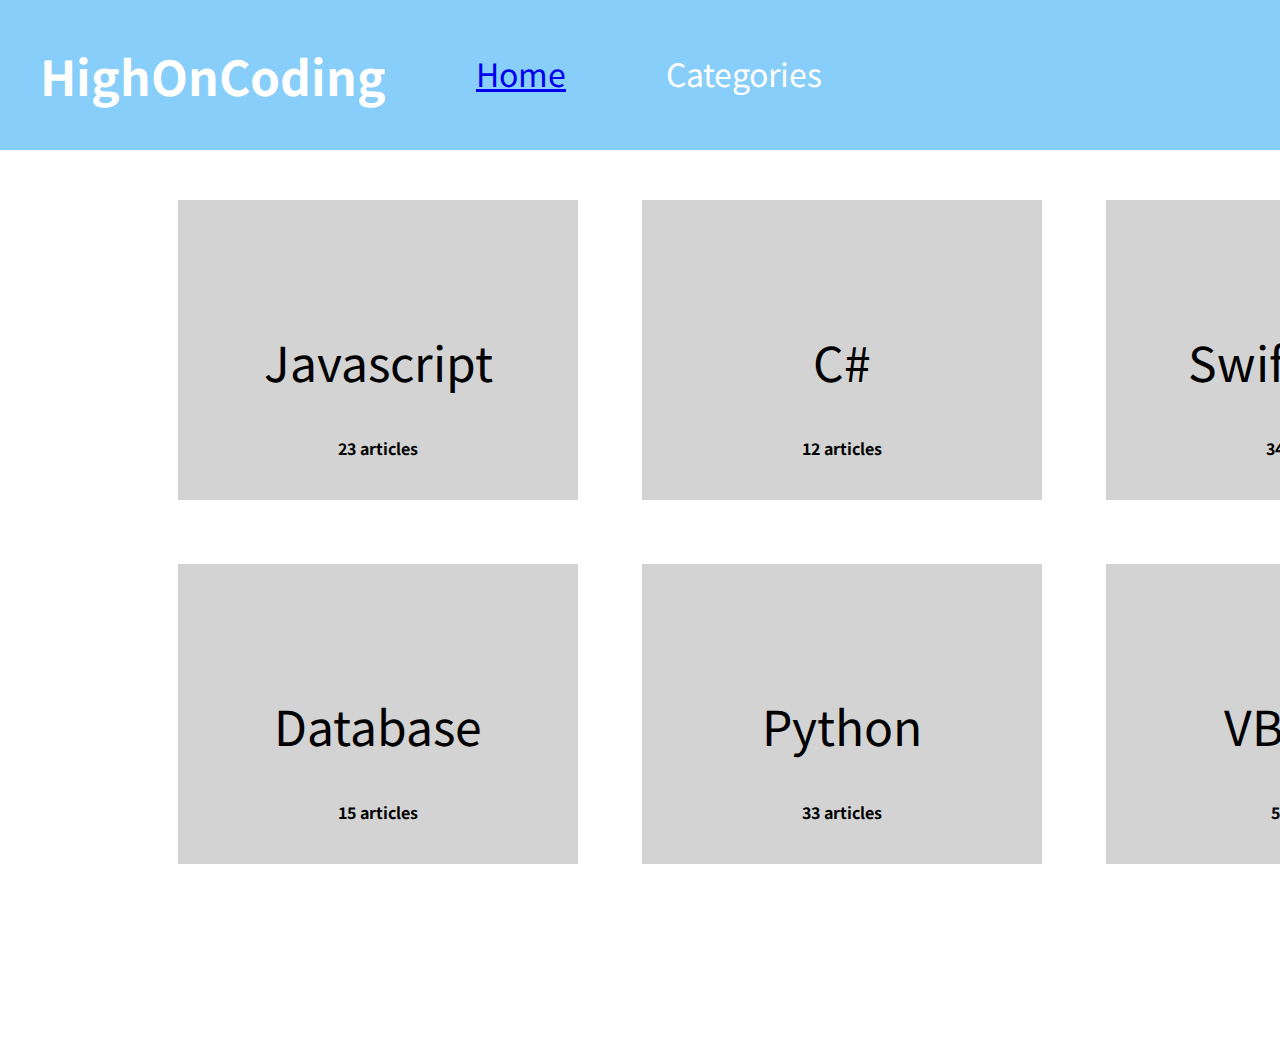
<file: Day2/HighonCoding/categories.html>
<!DOCTYPE html>
<html lang='en'>
  <head>
    <meta charset='UTF-8'/>
    <link rel='stylesheet' href='styles.css'>
    <link href="https://fonts.googleapis.com/css2?family=Noto+Sans+KR&display=swap" rel="stylesheet">
  </head>
  <body>
      <header>
        <nav>
            <h1>HighOnCoding</h1>
            <p><a href="index.html">Home</a></p>
            <p>Categories</p>
        </nav>
      </header>
      <main>
        <nav class="grid">
            <div>
                <p>Javascript</p>
                <h4>23 articles</h4>
            </div>
            <div>
                <p>C#</p>
                <h4>12 articles</h4>
            </div>
            <div>
                <p>Swift/Objc</p>
                <h4>34 articles</h4>
            </div>
            <div>
                <p>Database</p>
                <h4>15 articles</h4>
            </div>
            <div>
                <p>Python</p>
                <h4>33 articles</h4>
            </div>
            <div>
                <p>VB.NET</p>
                <h4>5 articles</h4>
            </div>
        </nav>
      </main>
  </body>
</html>
</file>
<file: 90sWebsite/Styles/styles.css>
* {
    margin: 0;
    padding: 0;
    box-sizing: border-box;
    }

html {
    font-family: 'Ranchers', cursive;
    color: white;
    background-image: url(../Images/running_in_the_90s.jpg);
}

h1 {
    text-align: center;
    padding: 50px;
    font-size: 4em;
}

ul {
    display: flex;
    flex-direction: row;
    flex-wrap: wrap;
    align-content: space-around;
    padding: 10px;
    padding-left: 175px;
}

ul li {
    display: flex;
    flex: 1;
    padding: 10px;
}

:link {
    color: white;
}

:visited {
    color: lightslategray;
}

.image-container {
    display: flex;
    align-content: center;
    justify-content: center;
    flex-wrap: wrap;
}

.image-container img {
    height: 600px;
    width: 600px;
    padding: 10px;
}

.big-image-container {
    display: flex;
    align-content: center;
    justify-content: center;
}

.big-image {
    display: flex;
    margin: 100px;
    height: 600px;
    width: 600px;
}

h2, p {
    padding: 20px;
    text-align: center;
    font-size: 2em;
    width: 800px;
    margin: auto;
}
</file>
<file: Day4/styles.css>
* {
    margin: 0;
    padding: 0;
    box-sizing: border-box;
    font-family: 'Noto Sans KR', sans-serif;
    }

header {
    background-color: lightskyblue;
    color: white;
}

.pinned {
    background-color: lightgray;
}

.pinned h2 {
    color: slategray;
}

.feed h2 {
    color: lightskyblue;
}

.feed-footer {
    background-color: orange;
}

.feed-footer p {
    color: white;
}

.nav-box {
    background: lightgrey;
}
</file>
<file: Day2/HighonCoding/styles.css>
* {
    margin: 0;
    padding: 0;
    box-sizing: border-box;
    font-family: 'Noto Sans KR', sans-serif;
    }
header {
    background-color: lightskyblue;
    color: white;
}

header h1 {
    font-size: 3em;
    padding: 20px;
    margin: 20px;
}

nav p {
    font-size: 2em;
    padding: 30px;
    margin: 20px;
    margin-bottom: 10px;
}

nav {
    display: flex;
    justify-content: flex-start;
}

article {
    margin-left: 10%;
    margin-right: 10%;
    margin-top: 50px;
}

.pinned {
    background-color: lightgray;
}

.pinned h2 {
    font-size: 2em;
    color: slategray;
    padding: 10px;
    padding-bottom: 20px;
}

.feed h2 {
    color: lightskyblue;
    padding-bottom: 10px;
}

.feed div {
    background-color: orange;
    display: flex;
}

.feed div p {
    color: white;
    padding-left: 10px;
    margin: 5px;
}

.grid {
    display: grid;
    grid-template-columns: repeat(3, 400px);
    grid-template-rows: repeat(2, 300px);
    padding: 50px;
    row-gap: 4em;
    column-gap: 4em;
    margin: 10%;
    margin-top: 0px;
}

.grid div {
    text-align: center;
    background: lightgrey;
}

.grid p {
    font-size: 3em;
    margin-block-start: 2em;
}

@media screen and (max-width: 1230px) {
    .grid {
        display: grid;
        grid-template-columns: repeat(2, 400px);
        grid-template-rows: repeat(3, 300px);
    }
}

@media screen and (max-width: 1010px) {
    .grid {
        display: grid;
        grid-template-columns: repeat(1, 400px);
        grid-template-rows: repeat(6, 300px);
        margin-left: 25%;
    }
}
</file>
<file: Day2/bricks.css>
* {
    margin: 0;
    padding: 0;
    box-sizing: border-box;
    }    

.score {
    background-color: black;
    height: 50px;
}

.score p {
    color: white;
    padding: 10px;
    margin-right: 50px;
    text-align: right;
    font-size: 1.5em;
}

.background{
    background-color: lightgreen;
    height: 800px;
    padding: 20px;
    display: block;
}

.brick-container {
    background-color: black;
    width: 90%;
    height: 90%;
    margin: auto;
    table-layout: fixed;
    padding-top: 20px;
    padding-bottom: 400px;
}

.black1, .black2 {
    background-color: black;
}

.row1, .row2 {
    background-color: red;
}

.row3, .row4 {
    background-color: yellow;
}

.row5, .row6 {
    background-color: green;
}

.row7, .row8 {
    background-color: blue;
}

.paddle {
    width: 200px;
    height: 15px;
    background-color: lightgreen;
    position: relative;
    bottom: -724px;
    left: 788px;
}

.top-left-square {
    width: 15px;
    height: 15px;
    background-color: white;
    position: relative;
    bottom: -132px;
    left: 353px;
}

.top-right-square {
    width: 15px;
    height: 15px;
    background-color: white;
    position: relative;
    bottom: -117px;
    left: 1381px;
}

.mid-screen-square {
    width: 15px;
    height: 15px;
    background-color: white;
    position: relative;
    bottom: -348px;
    left: 213px;
}
</file>
<file: Day3/engadget.css>
* {
    margin: 0;
    padding: 0;
    box-sizing: border-box;
  }

body {
    width: 100%;
}

header {
    background-color: black;
    color: white;
    height: 60px;
}

.menu {
    display: flex;
    flex-direction: row;
    justify-content: space-around;
}

.menu p {
    padding: 20px;
}

.preview-container {
    display: flex;
    flex-direction: column;
    flex-wrap: wrap;
    justify-content: space-around;
    align-items: center;
}

.preview-container img {
    margin: 20px;
    width: 200px;
}

aside {
    visibility: hidden;
}

aside img {
    width: 100%;
}

@media only screen and (min-width: 961px) {
    .preview-container {
        flex-direction: row;
    }

    aside {
        visibility: visible;
        display: flex;
        justify-content: center;
    }
}
</file>
